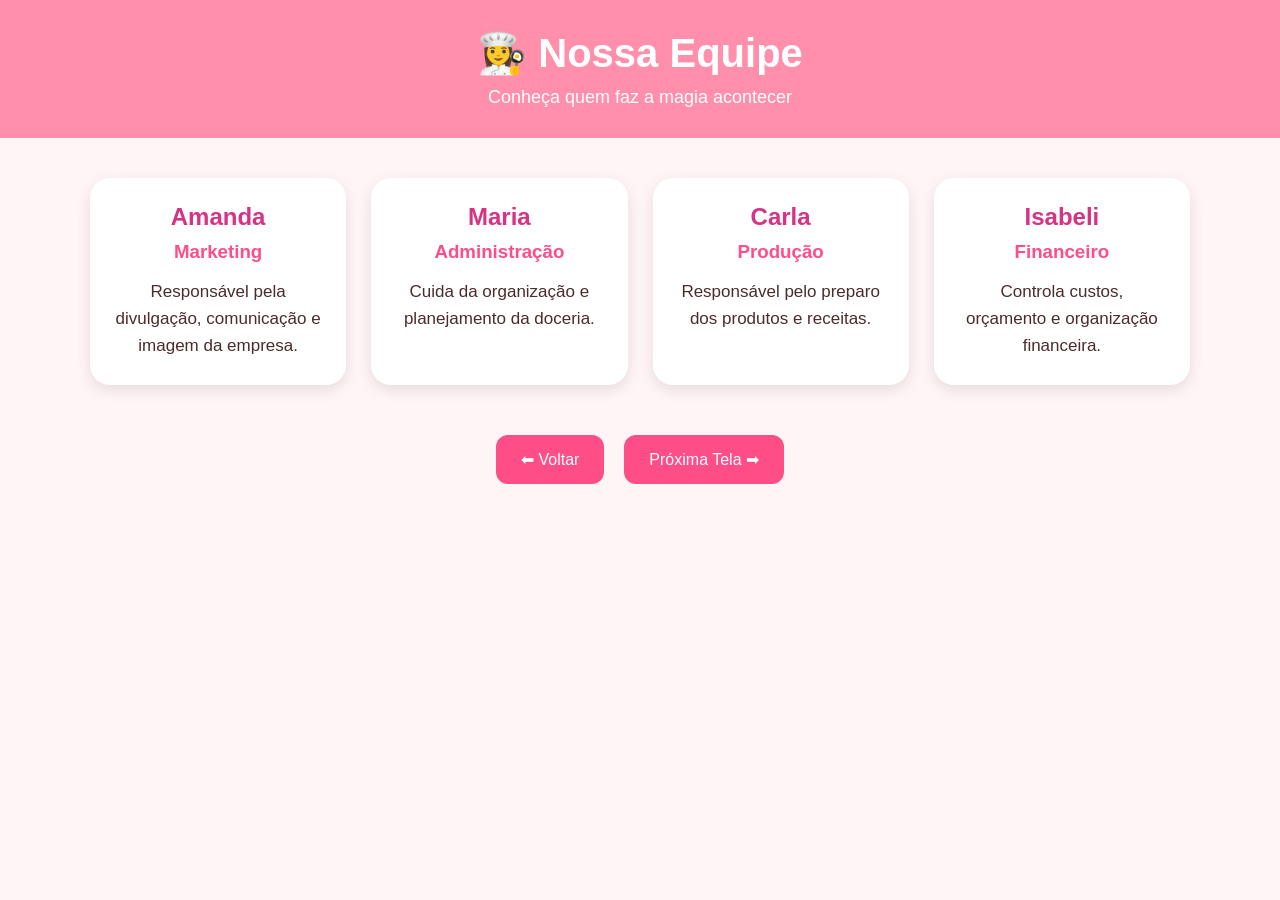
<file: html/tela4.html>
<!DOCTYPE html>
<html lang="pt-BR">
<head>
    <meta charset="UTF-8">
    <meta name="viewport" content="width=device-width, initial-scale=1.0">

    <title>Equipe - Amaricabelli Doceria</title>

    <link rel="stylesheet" href="../css/tela4.css">
</head>
<body>

    <header>
        <h1>👩‍🍳 Nossa Equipe</h1>

        <p class="slogan">
            Conheça quem faz a magia acontecer
        </p>
    </header>

    <main class="container">

        <section class="equipe">

            <div class="membro">
                <h2>Amanda</h2>

                <h3>Marketing</h3>

                <p>
                    Responsável pela divulgação,
                    comunicação e imagem da empresa.
                </p>
            </div>

            <div class="membro">
                <h2>Maria</h2>

                <h3>Administração</h3>

                <p>
                    Cuida da organização e
                    planejamento da doceria.
                </p>
            </div>

            <div class="membro">
                <h2>Carla</h2>

                <h3>Produção</h3>

                <p>
                    Responsável pelo preparo dos
                    produtos e receitas.
                </p>
            </div>

            <div class="membro">
                <h2>Isabeli</h2>

                <h3>Financeiro</h3>

                <p>
                    Controla custos, orçamento
                    e organização financeira.
                </p>
            </div>

        </section>

        <section class="botoes">

            <button onclick="window.location.href='../html/tela3.html'">
                ⬅ Voltar
            </button>

            <button onclick="window.location.href='../html/tela5.html'">
                Próxima Tela ➡
            </button>

        </section>

    </main>

</body>
</html>
</file>
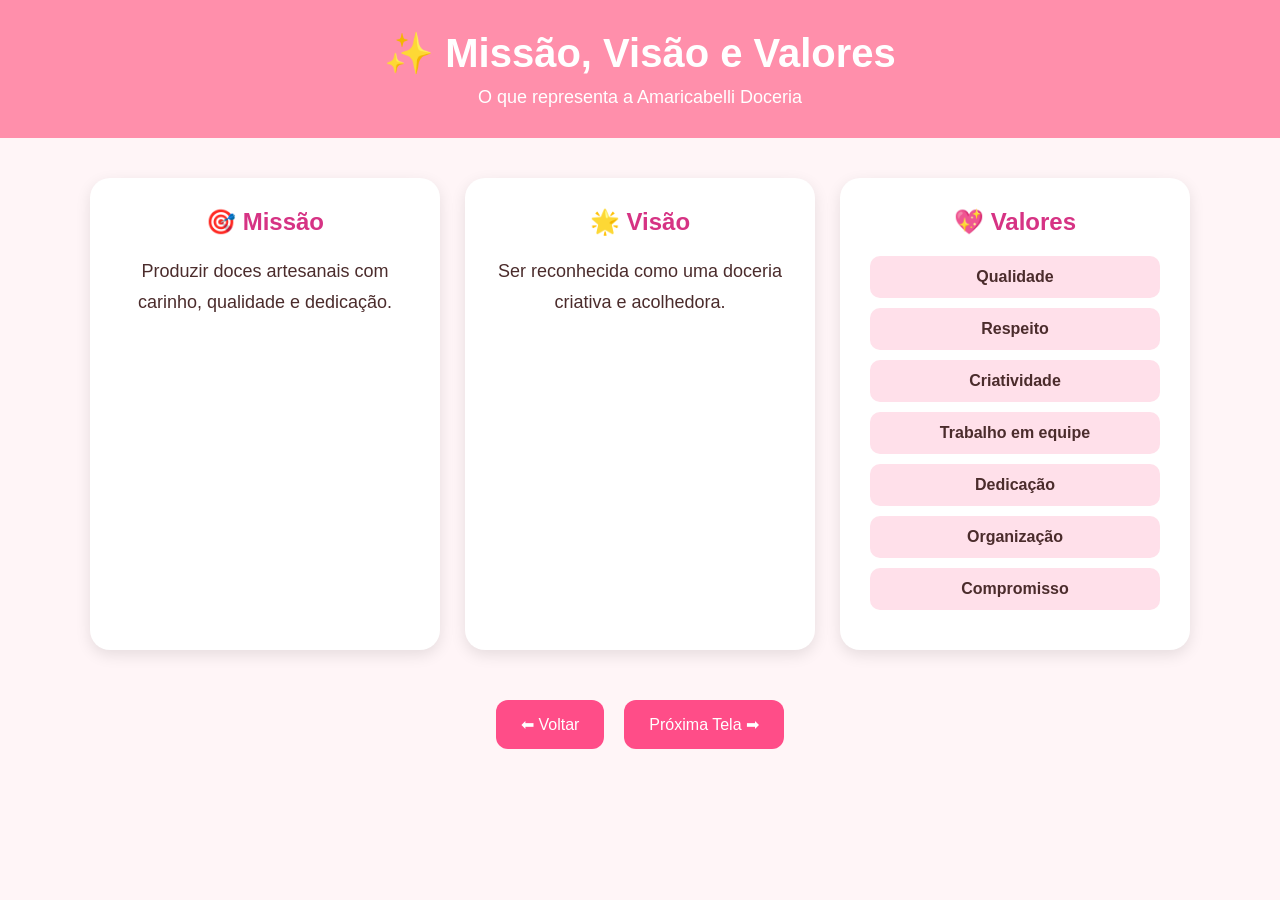
<file: html/tela5.html>
<!DOCTYPE html>
<html lang="pt-BR">
<head>
    <meta charset="UTF-8">
    <meta name="viewport" content="width=device-width, initial-scale=1.0">

    <title>Missão, Visão e Valores</title>

    <link rel="stylesheet" href="../css/tela5.css">
</head>
<body>

    <header>
        <h1>✨ Missão, Visão e Valores</h1>

        <p class="slogan">
            O que representa a Amaricabelli Doceria
        </p>
    </header>

    <main class="container">

        <section class="cards">

            <div class="card">
                <h2>🎯 Missão</h2>

                <p>
                    Produzir doces artesanais com carinho,
                    qualidade e dedicação.
                </p>
            </div>

            <div class="card">
                <h2>🌟 Visão</h2>

                <p>
                    Ser reconhecida como uma doceria
                    criativa e acolhedora.
                </p>
            </div>

            <div class="card valores">
                <h2>💖 Valores</h2>

                <ul>
                    <li>Qualidade</li>
                    <li>Respeito</li>
                    <li>Criatividade</li>
                    <li>Trabalho em equipe</li>
                    <li>Dedicação</li>
                    <li>Organização</li>
                    <li>Compromisso</li>
                </ul>
            </div>

        </section>

        <section class="botoes">

            <button onclick="window.location.href='../html/tela4.html'">
                ⬅ Voltar
            </button>

            <button onclick="window.location.href='../html/tela6.html'">
                Próxima Tela ➡
            </button>

        </section>

    </main>

</body>
</html>
</file>
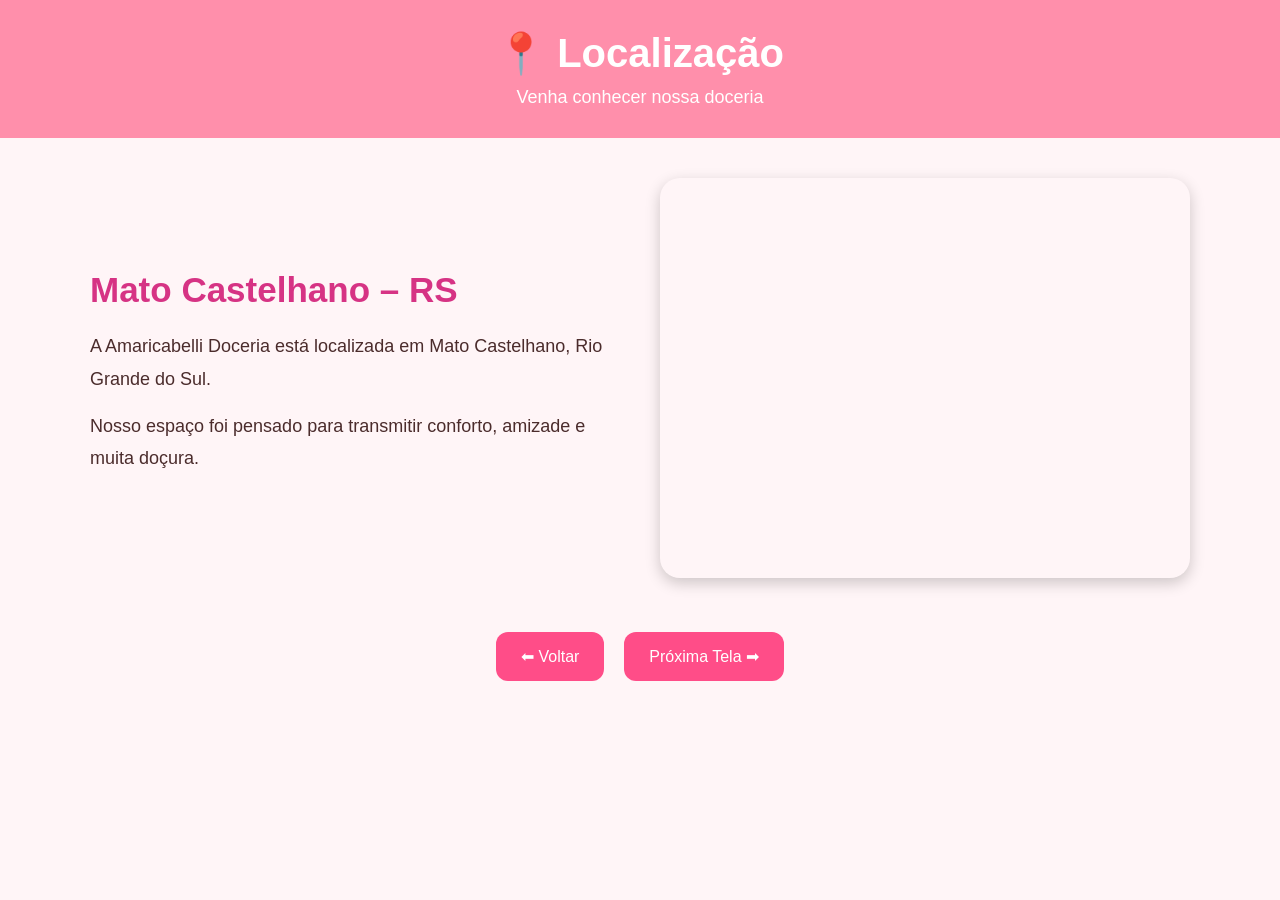
<file: html/tela6.html>
<!DOCTYPE html>
<html lang="pt-BR">
<head>
    <meta charset="UTF-8">
    <meta name="viewport" content="width=device-width, initial-scale=1.0">

    <title>Localização - Amaricabelli Doceria</title>

    <link rel="stylesheet" href="../css/tela6.css">
</head>
<body>

    <header>
        <h1>📍 Localização</h1>

        <p class="slogan">
            Venha conhecer nossa doceria
        </p>
    </header>

    <main class="container">

        <section class="localizacao">

            <div class="texto">

                <h2>Mato Castelhano – RS</h2>

                <p>
                    A Amaricabelli Doceria está localizada em
                    Mato Castelhano, Rio Grande do Sul.
                </p>

                <p>
                    Nosso espaço foi pensado para transmitir
                    conforto, amizade e muita doçura.
                </p>

            </div>

            <div class="mapa">

                <iframe
                    src="https://www.google.com/maps?q=Mato+Castelhano+RS&output=embed"
                    allowfullscreen=""
                    loading="lazy">
                </iframe>

            </div>

        </section>

        <section class="botoes">

            <button onclick="window.location.href='../html/tela5.html'">
                ⬅ Voltar
            </button>

            <button onclick="window.location.href='../html/tela7.html'">
                Próxima Tela ➡
            </button>

        </section>

    </main>

</body>
</html>
</file>
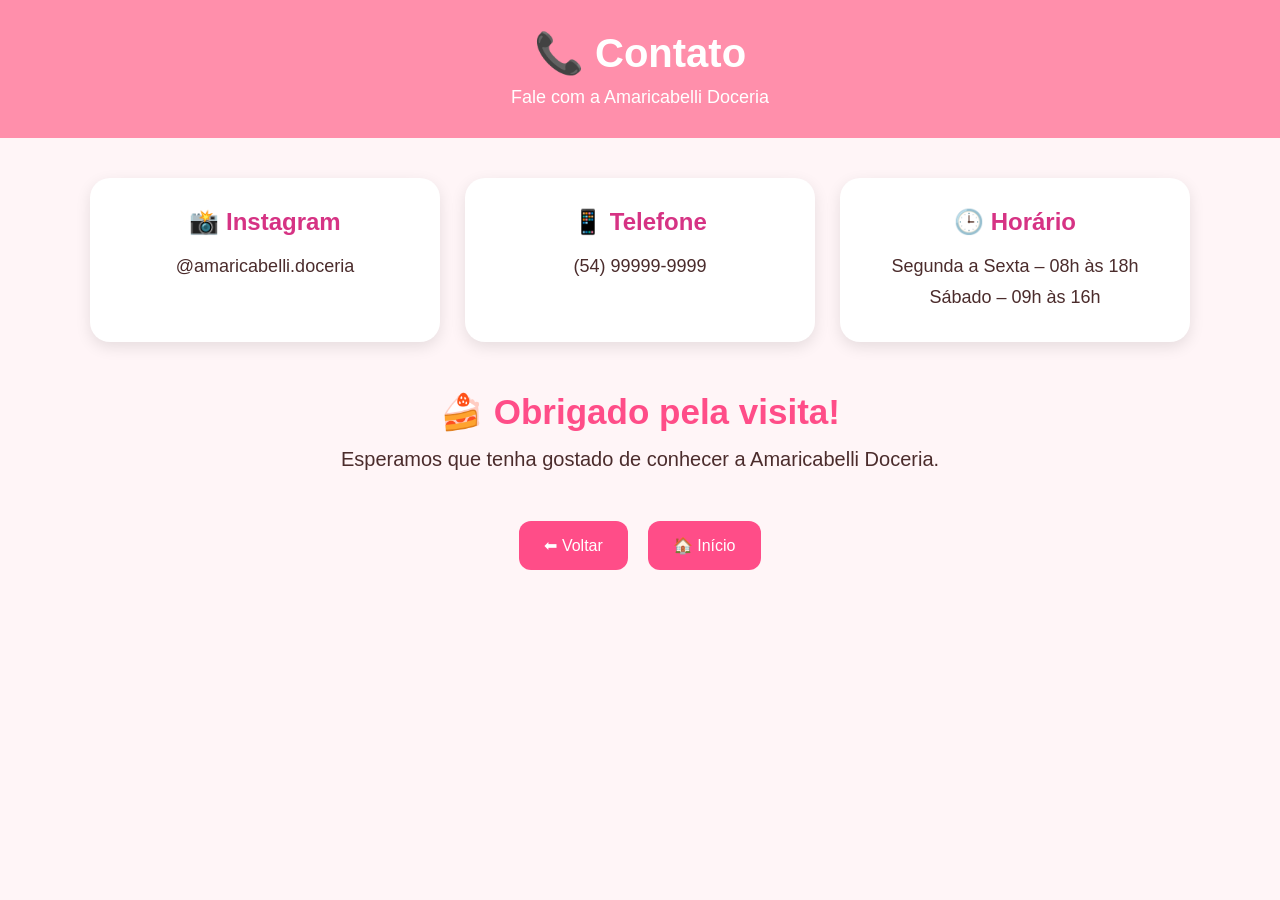
<file: html/tela7.html>
<!DOCTYPE html>
<html lang="pt-BR">
<head>
    <meta charset="UTF-8">
    <meta name="viewport" content="width=device-width, initial-scale=1.0">

    <title>Contato - Amaricabelli Doceria</title>

    <link rel="stylesheet" href="../css/tela7.css">
</head>
<body>

    <header>
        <h1>📞 Contato</h1>

        <p class="slogan">
            Fale com a Amaricabelli Doceria
        </p>
    </header>

    <main class="container">

        <section class="contato">

            <div class="card-contato">
                <h2>📸 Instagram</h2>

                <p>
                    @amaricabelli.doceria
                </p>
            </div>

            <div class="card-contato">
                <h2>📱 Telefone</h2>

                <p>
                    (54) 99999-9999
                </p>
            </div>

            <div class="card-contato">
                <h2>🕒 Horário</h2>

                <p>
                    Segunda a Sexta – 08h às 18h
                </p>

                <p>
                    Sábado – 09h às 16h
                </p>
            </div>

        </section>

        <section class="mensagem-final">

            <h2>🍰 Obrigado pela visita!</h2>

            <p>
                Esperamos que tenha gostado de conhecer
                a Amaricabelli Doceria.
            </p>

        </section>

        <section class="botoes">

            <button onclick="window.location.href='../html/tela6.html'">
                ⬅ Voltar
            </button>

            <button onclick="window.location.href='../html/tela1.html'">
                🏠 Início
            </button>

        </section>

    </main>

</body>
</html>
</file>
<file: css/tela4.css>
*{
    margin: 0;
    padding: 0;
    box-sizing: border-box;
    font-family: Arial, Helvetica, sans-serif;
}

body{
    background-color: #fff5f7;
    color: #4b2c2c;
}

header{
    background-color: #ff8fab;
    color: white;
    text-align: center;
    padding: 30px;

    position: sticky;
    top: 0;
    z-index: 1000;
}

header h1{
    font-size: 40px;
}

.slogan{
    margin-top: 10px;
    font-size: 18px;
}

.container{
    width: 90%;
    max-width: 1100px;
    margin: auto;
    padding: 40px 0;
}

.equipe{
    display: grid;

    grid-template-columns: repeat(auto-fit, minmax(250px, 1fr));

    gap: 25px;
}

.membro{
    background-color: white;

    padding: 25px;

    border-radius: 20px;

    text-align: center;

    box-shadow: 0px 5px 15px rgba(0,0,0,0.1);

    transition: 0.3s;
}

.membro:hover{
    transform: scale(1.03);
}

.membro h2{
    color: #d63384;
    margin-bottom: 10px;
}

.membro h3{
    color: #ff4d88;
    margin-bottom: 15px;
}

.membro p{
    font-size: 17px;
    line-height: 1.6;
}

.botoes{
    margin-top: 50px;

    display: flex;
    justify-content: center;
    gap: 20px;

    flex-wrap: wrap;
}

button{
    background-color: #ff4d88;
    color: white;

    border: none;
    border-radius: 12px;

    padding: 15px 25px;

    font-size: 16px;

    cursor: pointer;

    transition: 0.3s;
}

button:hover{
    background-color: #d63384;
    transform: scale(1.05);
}
</file>
<file: css/tela5.css>
*{
    margin: 0;
    padding: 0;
    box-sizing: border-box;
    font-family: Arial, Helvetica, sans-serif;
}

body{
    background-color: #fff5f7;
    color: #4b2c2c;
}

header{
    background-color: #ff8fab;
    color: white;
    text-align: center;
    padding: 30px;

    position: sticky;
    top: 0;
    z-index: 1000;
}

header h1{
    font-size: 40px;
}

.slogan{
    margin-top: 10px;
    font-size: 18px;
}

.container{
    width: 90%;
    max-width: 1100px;
    margin: auto;
    padding: 40px 0;
}

.cards{
    display: grid;

    grid-template-columns: repeat(auto-fit, minmax(280px, 1fr));

    gap: 25px;
}

.card{
    background-color: white;

    padding: 30px;

    border-radius: 20px;

    box-shadow: 0px 5px 15px rgba(0,0,0,0.1);

    transition: 0.3s;
}

.card:hover{
    transform: scale(1.03);
}

.card h2{
    color: #d63384;

    margin-bottom: 20px;

    text-align: center;
}

.card p{
    font-size: 18px;
    line-height: 1.7;
    text-align: center;
}

.valores ul{
    list-style: none;
}

.valores li{
    background-color: #ffe0ea;

    margin-bottom: 10px;

    padding: 12px;

    border-radius: 10px;

    text-align: center;

    font-weight: bold;
}

.botoes{
    margin-top: 50px;

    display: flex;
    justify-content: center;
    gap: 20px;

    flex-wrap: wrap;
}

button{
    background-color: #ff4d88;
    color: white;

    border: none;
    border-radius: 12px;

    padding: 15px 25px;

    font-size: 16px;

    cursor: pointer;

    transition: 0.3s;
}

button:hover{
    background-color: #d63384;
    transform: scale(1.05);
}
</file>
<file: css/tela6.css>
*{
    margin: 0;
    padding: 0;
    box-sizing: border-box;
    font-family: Arial, Helvetica, sans-serif;
}

body{
    background-color: #fff5f7;
    color: #4b2c2c;
}

header{
    background-color: #ff8fab;
    color: white;
    text-align: center;
    padding: 30px;

    position: sticky;
    top: 0;
    z-index: 1000;
}

header h1{
    font-size: 40px;
}

.slogan{
    margin-top: 10px;
    font-size: 18px;
}

.container{
    width: 90%;
    max-width: 1100px;
    margin: auto;
    padding: 40px 0;
}

.localizacao{
    display: flex;

    gap: 40px;

    align-items: center;

    flex-wrap: wrap;
}

.texto{
    flex: 1;
}

.texto h2{
    color: #d63384;

    font-size: 35px;

    margin-bottom: 20px;
}

.texto p{
    font-size: 18px;

    line-height: 1.8;

    margin-bottom: 15px;
}

.mapa{
    flex: 1;
}

.mapa iframe{
    width: 100%;
    height: 400px;

    border: none;

    border-radius: 20px;

    box-shadow: 0px 5px 15px rgba(0,0,0,0.2);
}

.botoes{
    margin-top: 50px;

    display: flex;
    justify-content: center;
    gap: 20px;

    flex-wrap: wrap;
}

button{
    background-color: #ff4d88;
    color: white;

    border: none;
    border-radius: 12px;

    padding: 15px 25px;

    font-size: 16px;

    cursor: pointer;

    transition: 0.3s;
}

button:hover{
    background-color: #d63384;
    transform: scale(1.05);
}
</file>
<file: css/tela7.css>
*{
    margin: 0;
    padding: 0;
    box-sizing: border-box;
    font-family: Arial, Helvetica, sans-serif;
}

body{
    background-color: #fff5f7;
    color: #4b2c2c;
}

header{
    background-color: #ff8fab;
    color: white;
    text-align: center;
    padding: 30px;

    position: sticky;
    top: 0;
    z-index: 1000;
}

header h1{
    font-size: 40px;
}

.slogan{
    margin-top: 10px;
    font-size: 18px;
}

.container{
    width: 90%;
    max-width: 1100px;
    margin: auto;
    padding: 40px 0;
}

.contato{
    display: grid;

    grid-template-columns: repeat(auto-fit, minmax(250px, 1fr));

    gap: 25px;
}

.card-contato{
    background-color: white;

    padding: 30px;

    border-radius: 20px;

    text-align: center;

    box-shadow: 0px 5px 15px rgba(0,0,0,0.1);

    transition: 0.3s;
}

.card-contato:hover{
    transform: scale(1.03);
}

.card-contato h2{
    color: #d63384;

    margin-bottom: 15px;
}

.card-contato p{
    font-size: 18px;

    line-height: 1.7;
}

.mensagem-final{
    margin-top: 50px;

    text-align: center;
}

.mensagem-final h2{
    color: #ff4d88;

    margin-bottom: 15px;

    font-size: 35px;
}

.mensagem-final p{
    font-size: 20px;
}

.botoes{
    margin-top: 50px;

    display: flex;
    justify-content: center;
    gap: 20px;

    flex-wrap: wrap;
}

button{
    background-color: #ff4d88;
    color: white;

    border: none;
    border-radius: 12px;

    padding: 15px 25px;

    font-size: 16px;

    cursor: pointer;

    transition: 0.3s;
}

button:hover{
    background-color: #d63384;
    transform: scale(1.05);
}
</file>
